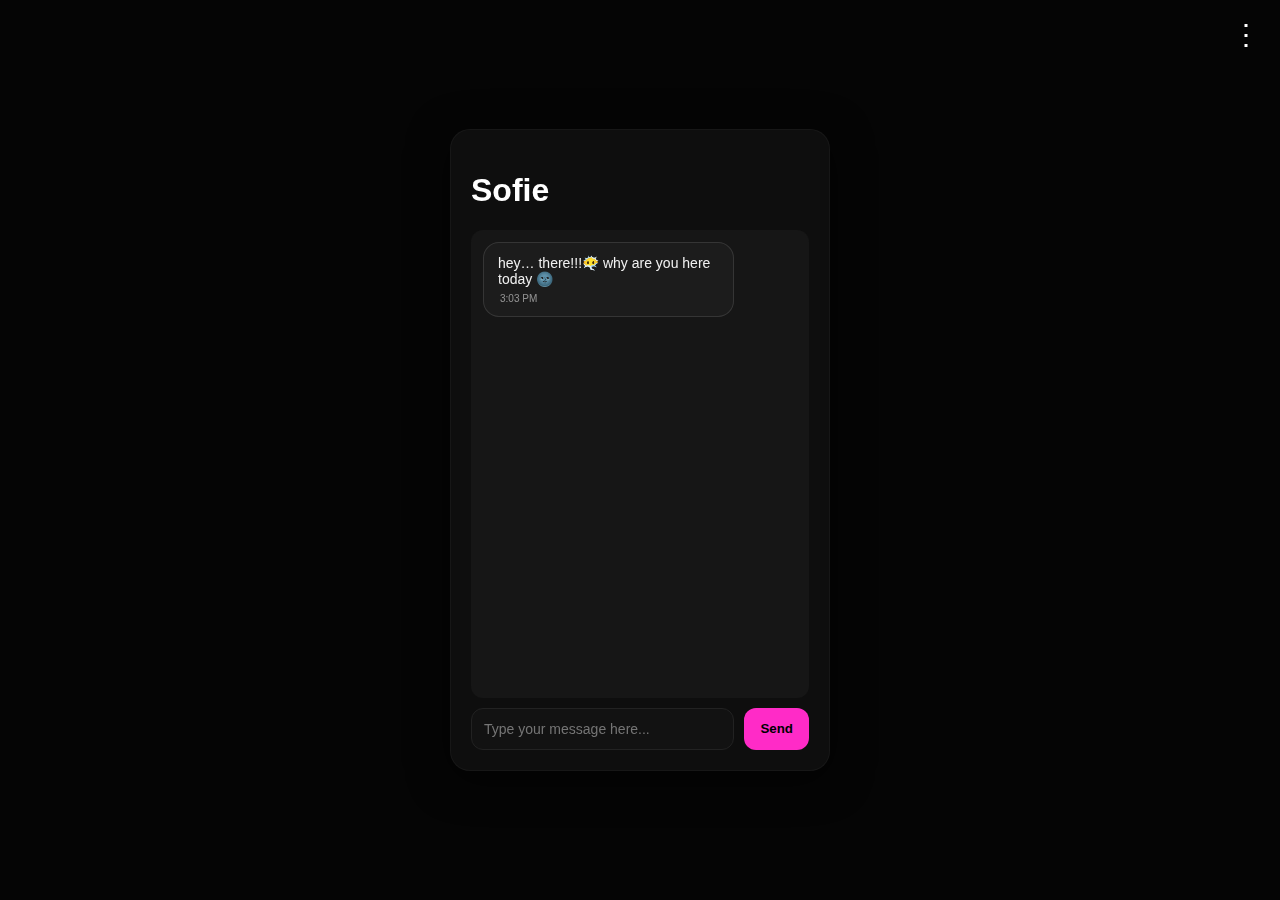
<file: Shizzy Chat/girls/sofie/sofie.html>
<!DOCTYPE html>
<html lang="en">
<head>
    <meta charset="UTF-8">
    <meta name="viewport" content="width=device-width, initial-scale=1.0">
    <title>AI Girl Chat</title>
    <link rel="stylesheet" href="sofie.css" >
</head>
<body>
    <!-- 3 dots menu -->
<div class="menu-dots" onclick="toggleMenu()">
    ⋮
</div>

<div class="menu-box" id="menuBox">
    <div onclick="deleteAllData()">Delete Chat</div>
</div>

    <div class="container">
        <h1>Sofie</h1>
        <div class="chat-box">
            <div class="messages" id="messages"></div>
            <form id="chatForm" onsubmit="sendMessage(); return false;">
                <div class="input-row">
                    <input type="text" id="userInput" placeholder="Type your message here..." autocomplete="off">
                    <button type="submit">Send</button>
                </div>
            </form>
        </div>
    </div>
    <script src="script.js"></script>

<script>
   // toggle menu
function toggleMenu() {
    const box = document.getElementById("menuBox");
    box.style.display = box.style.display === "block" ? "none" : "block";
}

// delete chat + memory
function deleteAllData() {
    localStorage.removeItem("sofie_chat_history_v2");
    localStorage.removeItem("sofie_state_v2");

    messages.innerHTML = "";   // clear chat instantly
    alert("Chat & memory deleted.");
    location.reload();         // refresh page
}

</script>

</body>
</html>
</file>
<file: Shizzy Chat/girls/sofie/sofie.css>
/* GLOBAL DARK THEME */
* { box-sizing: border-box; }
body {
  font-family: 'Poppins', Arial, sans-serif;
  background: #050505;
  display: flex;
  justify-content: center;
  align-items: center;
  height: 100vh;
  margin: 0;
  color: #fff;
}

/* MAIN CONTAINER */
.container {
  background: rgba(20,20,20,0.65);
  backdrop-filter: blur(20px);
  padding: 20px;
  border-radius: 20px;
  width: 380px;
  max-width: 95vw;
  box-shadow: 0 8px 40px rgba(0,0,0,0.6);
  border: 1px solid rgba(255,255,255,0.04);
  display: flex;
  flex-direction: column;
}

/* TOP BAR */
.top-bar {
  display: flex;
  justify-content: space-between;
  align-items: center;
  padding-bottom: 14px;
  border-bottom: 1px solid rgba(255,255,255,0.04);
  margin-bottom: 10px;
}

.top-bar .left {
  display: flex;
  align-items: center;
  gap: 12px;
}

.pfp {
  width: 56px;
  height: 56px;
  border-radius: 50%;
  object-fit: cover;
  border: 2px solid rgba(255,255,255,0.06);
  box-shadow: 0 8px 20px rgba(0,0,0,0.55);
}

.meta { display: flex; flex-direction: column; gap: 2px; }

.name-row { display: flex; align-items: center; gap: 6px; }

.title {
  font-size: 17px;
  margin: 0;
  font-weight: 600;
}

.verified {
  color: #5dffa7;
  font-size: 13px;
}

.status-row {
  display: flex;
  align-items: center;
  gap: 6px;
  font-size: 13px;
  color: #cfcfcf;
}

.online-dot {
  width: 9px;
  height: 9px;
  background: #3eff78;
  border-radius: 50%;
  box-shadow: 0 0 8px rgba(62,255,120,0.3);
}

.mini-btn {
  background: rgba(255,255,255,0.05);
  border: 1px solid rgba(255,255,255,0.08);
  color: #eee;
  padding: 8px 10px;
  border-radius: 10px;
  cursor: pointer;
  font-size: 16px;
}
.mini-btn:hover {
  background: rgba(255,255,255,0.12);
}

/* CHAT AREA */
.chat-box {
  display: flex;
  flex-direction: column;
  height: 520px;
}

/* MESSAGES AREA */
.messages {
  flex: 1;
  overflow-y: auto;
  padding: 12px;
  border-radius: 12px;
  background: rgba(25,25,25,0.55);
  backdrop-filter: blur(12px);
  display: flex;
  flex-direction: column;
  gap: 10px;
}

/* CHAT BUBBLES */
.message {
  padding: 12px 14px;
  border-radius: 16px;
  max-width: 80%;
  font-size: 14px;
  animation: msgPop .25s ease;
  display: flex;
  flex-direction: column;
}

.msg-text {
  margin-bottom: 3px;
}

.timestamp {
  font-size: 10px;
  opacity: 0.55;
  margin-top: 3px;
}

.message.ai .timestamp {
  text-align: left;
  margin-left: 2px;
}

.message.user .timestamp {
  text-align: right;
  margin-right: 2px;
}

.message.user {
  background: linear-gradient(135deg,#ff2bc7,#b01475);
  align-self: flex-end;
  color: #fff;
  box-shadow: 0 6px 20px rgba(255,40,180,0.25);
}

.message.ai {
  background: rgba(30,30,30,0.9);
  border: 1px solid rgba(80,80,80,0.5);
  align-self: flex-start;
  color: #f1f1f1;
}

/* INPUT BAR */
.input-row {
  margin-top: 10px;
  display: flex;
  gap: 10px;
}

input[type="text"] {
  flex: 1;
  padding: 12px;
  background: #121212;
  border: 1px solid #222;
  border-radius: 12px;
  font-size: 14px;
  color: #fff;
  outline: none;
}

input[type="text"]:focus {
  border-color: #ff2bc7;
  box-shadow: 0 0 12px rgba(255,43,199,0.28);
}

button {
  padding: 12px 16px;
  background: #ff2bc7;
  color: #000;
  border: none;
  border-radius: 12px;
  font-weight: 600;
  cursor: pointer;
}

/* 3 DOTS MENU */
.menu-dots {
  position: fixed;
  top: 18px;
  right: 20px;
  font-size: 28px;
  cursor: pointer;
  z-index: 9999;
}

.menu-box {
  position: fixed;
  top: 55px;
  right: 20px;
  width: 170px;
  background: rgba(20,20,20,0.96);
  backdrop-filter: blur(10px);
  border-radius: 12px;
  padding: 8px 0;
  display: none;
  z-index: 9999;
}

.menu-box div {
  padding: 10px 14px;
  cursor: pointer;
  font-size: 14px;
}
.menu-box div:hover {
  background: rgba(255,255,255,0.07);
}

/* SETTINGS POPUP */
.settings-popup {
  position: fixed;
  top: 50%;
  left: 50%;
  transform: translate(-50%, -50%);
  width: 260px;
  background: rgba(20,20,20,0.96);
  padding: 20px;
  border-radius: 16px;
  border: 1px solid rgba(255,255,255,0.08);
  box-shadow: 0 20px 60px rgba(0,0,0,0.7);
  display: none;
  z-index: 99999;
}

.settings-popup h3 {
  margin-bottom: 15px;
  font-size: 18px;
}

.setting-item {
  padding: 12px;
  background: rgba(255,255,255,0.05);
  border-radius: 10px;
  margin-bottom: 10px;
  font-size: 14px;
  cursor: pointer;
}
.setting-item:hover {
  background: rgba(255,255,255,0.12);
}

.close-settings {
  width: 100%;
  padding: 10px;
  background: #ff2bc7;
  border-radius: 10px;
  border: none;
  color: #000;
  font-weight: 600;
  cursor: pointer;
}

/* TYPING BUBBLE */
.typing .msg-text {
  display: flex;
  gap: 4px;
  align-items: center;
}

.typing .dot {
  width: 6px;
  height: 6px;
  background: #aaa;
  border-radius: 50%;
  animation: bounce 1.2s infinite ease-in-out;
  opacity: 0.7;
}

.typing .dot:nth-child(1) { animation-delay: 0s; }
.typing .dot:nth-child(2) { animation-delay: 0.2s; }
.typing .dot:nth-child(3) { animation-delay: 0.4s; }

/* SCROLLBAR */
.messages::-webkit-scrollbar { width: 6px; }
.messages::-webkit-scrollbar-thumb {
  background: #444;
  border-radius: 6px;
}

/* ANIMATIONS */
@keyframes msgPop {
  from { transform: scale(.96); opacity: 0; }
  to { transform: scale(1); opacity: 1; }
}

@keyframes bounce {
  0% { transform: translateY(0); opacity: .6; }
  50% { transform: translateY(-6px); opacity: 1; }
  100% { transform: translateY(0); opacity: .6; }
}
</file>
